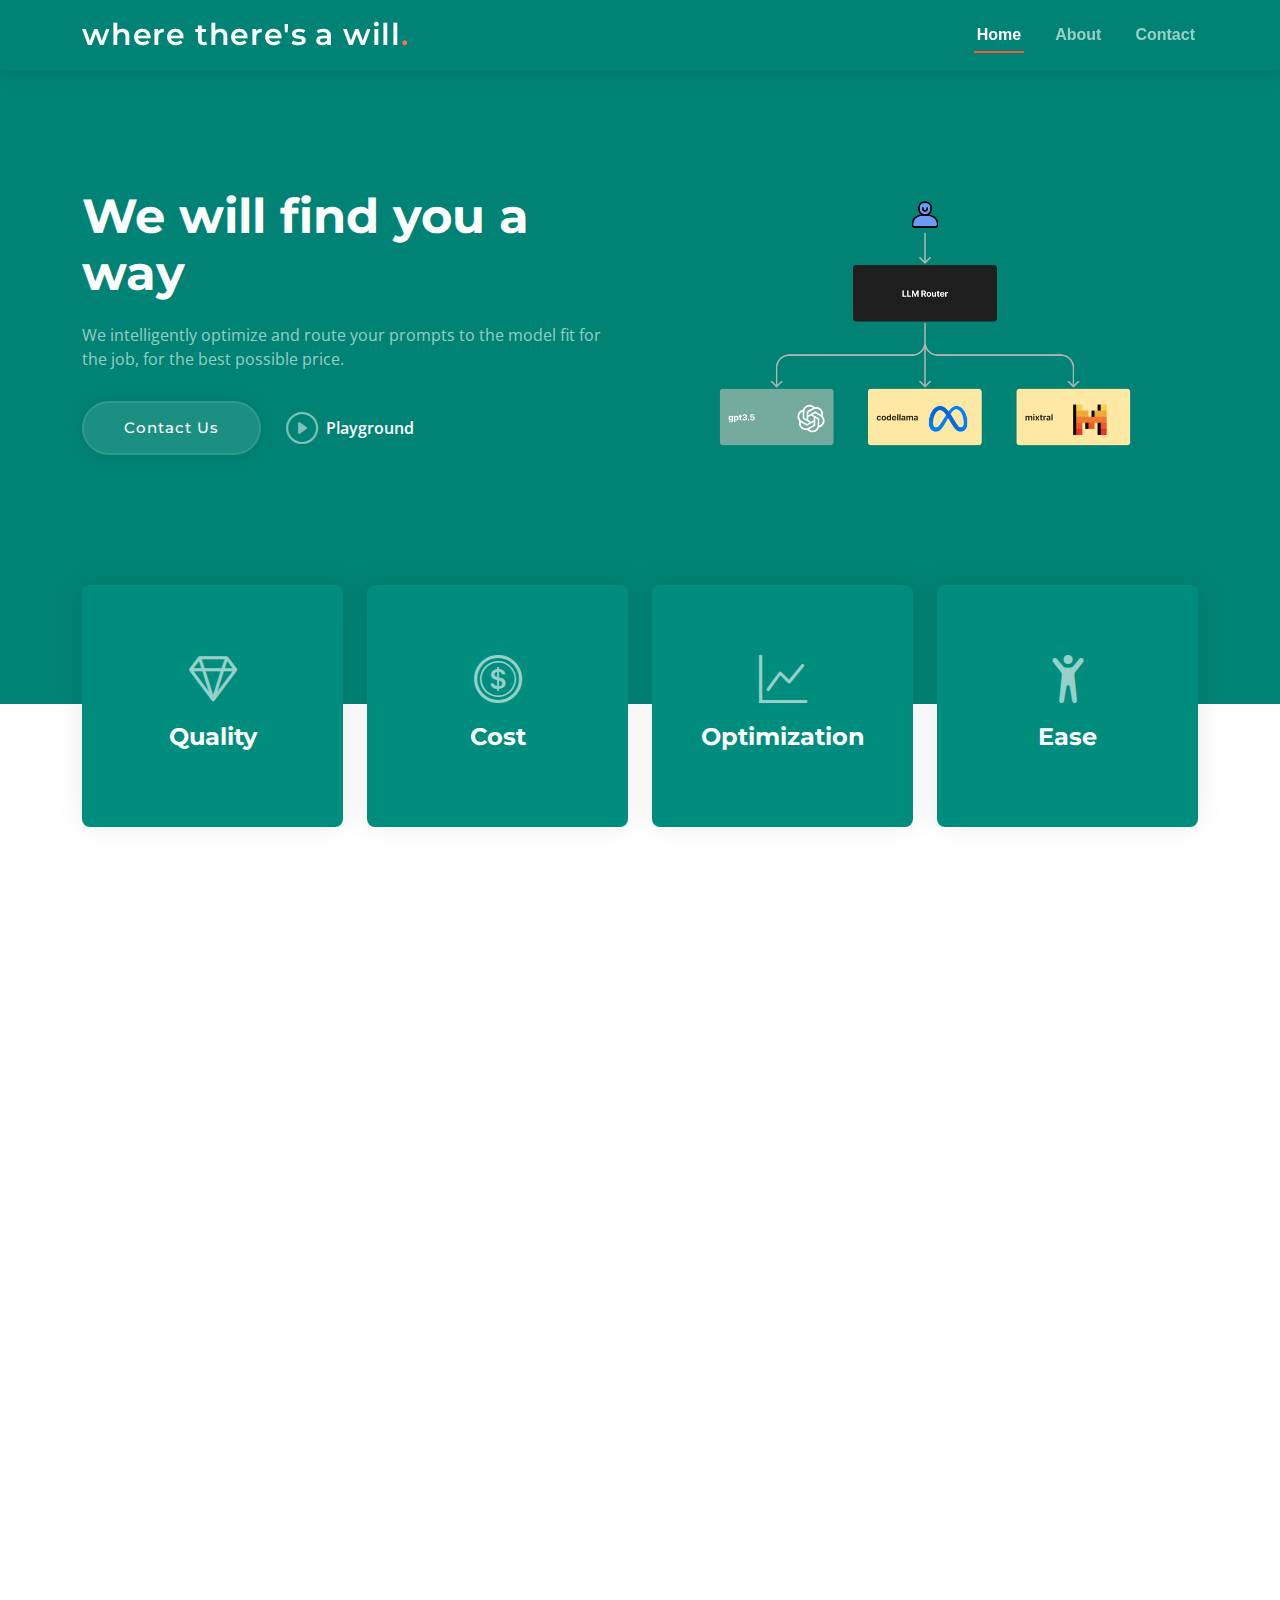
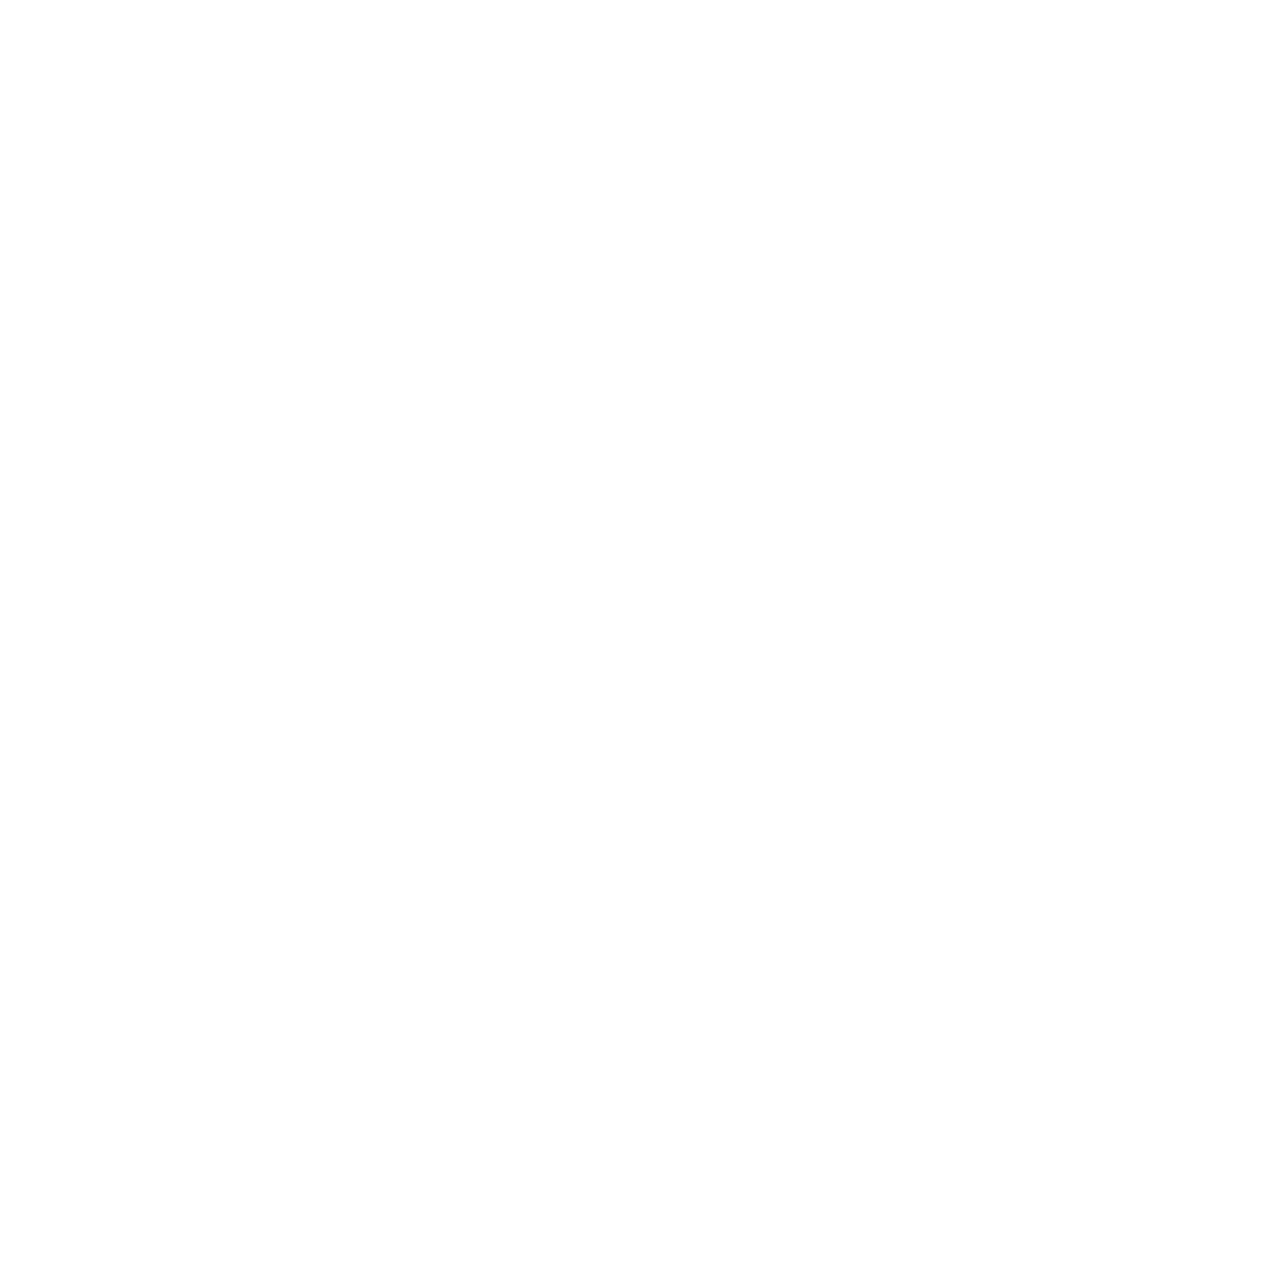
<file: index.html>
<!DOCTYPE html>
<html lang="en">

<head>
  <meta charset="utf-8">
  <meta content="width=device-width, initial-scale=1.0" name="viewport">

  <title>where there's a will</title>

  <!-- Google Fonts -->
  <link rel="preconnect" href="https://fonts.googleapis.com">
  <link rel="preconnect" href="https://fonts.gstatic.com" crossorigin>
  <link
    href="https://fonts.googleapis.com/css2?family=Open+Sans:ital,wght@0,300;0,400;0,500;0,600;0,700;1,300;1,400;1,600;1,700&family=Montserrat:ital,wght@0,300;0,400;0,500;0,600;0,700;1,300;1,400;1,500;1,600;1,700&family=Raleway:ital,wght@0,300;0,400;0,500;0,600;0,700;1,300;1,400;1,500;1,600;1,700&display=swap"
    rel="stylesheet">

  <!-- Vendor CSS Files -->
  <link href="assets/vendor/bootstrap/css/bootstrap.min.css" rel="stylesheet">
  <link href="assets/vendor/bootstrap-icons/bootstrap-icons.css" rel="stylesheet">
  <link href="assets/vendor/aos/aos.css" rel="stylesheet">
  <link href="assets/vendor/swiper/swiper-bundle.min.css" rel="stylesheet">

  <!-- Template Main CSS File -->
  <link href="assets/css/main.css" rel="stylesheet">

</head>

<body>

  <!-- ======= Header ======= -->

  <header id="header" class="header d-flex align-items-center">

    <div class="container-fluid container-xl d-flex align-items-center justify-content-between">
      <a href="index.html" class="logo d-flex align-items-center">
        <!-- Uncomment the line below if you also wish to use an image logo -->
        <!-- <img src="assets/img/logo.png" alt=""> -->
        <h1>where there's a will<span>.</span></h1>
      </a>
      <nav id="navbar" class="navbar">
        <ul>
          <li><a href="#hero">Home</a></li>
          <li><a href="#about">About</a></li>
          <li><a href="#contact">Contact</a></li>
        </ul>
      </nav><!-- .navbar -->

      <i class="mobile-nav-toggle mobile-nav-show bi bi-list"></i>
      <i class="mobile-nav-toggle mobile-nav-hide d-none bi bi-x"></i>

    </div>
  </header><!-- End Header -->
  <!-- End Header -->

  <!-- ======= Hero Section ======= -->
  <section id="hero" class="hero">
    <div class="container position-relative">
      <div class="row gy-5" data-aos="fade-in">
        <div class="col-lg-6 order-2 order-lg-1 d-flex flex-column justify-content-center text-center text-lg-start">
          <h2>We will find you a way</h2>
          <p>We intelligently optimize and route your prompts to the model fit for the job, for the best possible price.
          </p>
          <div class="d-flex justify-content-center justify-content-lg-start">
            <a href="#contact" class="btn-get-started">Contact Us</a>
            <a href="#playground"
              class="btn-watch-video d-flex align-items-center"><i
                class="bi bi-play-circle"></i><span>Playground</span></a>
          </div>
        </div>
        <div class="col-lg-6 order-1 order-lg-2">
          <img src="assets/img/hero-img.png" class="img-fluid" alt="">
        </div>
      </div>
    </div>

    <div class="icon-boxes position-relative">
      <div class="container position-relative">
        <div class="row gy-4 mt-5">

          <div class="col-xl-3 col-md-6" data-aos="fade-up" data-aos-delay="100">
            <div class="icon-box">
              <div class="icon"><i class="bi bi-gem"></i></div>
              <h4 class="title"><a class="stretched-link">Quality</a></h4>
            </div>
          </div><!--End Icon Box -->

          <div class="col-xl-3 col-md-6" data-aos="fade-up" data-aos-delay="200">
            <div class="icon-box">
              <div class="icon"><i class="bi bi-coin"></i></div>
              <h4 class="title"><a class="stretched-link">Cost</a></h4>
            </div>
          </div><!--End Icon Box -->

          <div class="col-xl-3 col-md-6" data-aos="fade-up" data-aos-delay="300">
            <div class="icon-box">
              <div class="icon"><i class="bi bi-graph-up"></i></div>
              <h4 class="title"><a class="stretched-link">Optimization</a></h4>
            </div>
          </div><!--End Icon Box -->

          <div class="col-xl-3 col-md-6" data-aos="fade-up" data-aos-delay="500">
            <div class="icon-box">
              <div class="icon"><i class="bi bi-person-arms-up"></i></div>
              <h4 class="title"><a class="stretched-link">Ease</a></h4>
            </div>
          </div><!--End Icon Box -->

        </div>
      </div>
    </div>

    </div>
  </section>
  <!-- End Hero Section -->

  <main id="main">

    <!-- ======= About Us Section ======= -->
    <section id="about" class="about">
      <div class="container" data-aos="fade-up">

        <div class="section-header">
          <h2>About Us</h2>
          <p>We are an ambitious team of engineers with extensive experience in training, deploying, and using LLM's in production applications. We believe that the interface to LLM's should be as simple as possible; you focus on the product, we focus on giving you the best model for the job. Let's build together!</p>
        </div>

        <div class="row gy-4">
          <div class="col-lg-6">
            <img src="assets/img/about-2.webp" class="img-fluid rounded-4 mb-4" alt="">
            </div>
          <div class="col-lg-6">
            <div class="content ps-0 ps-lg-5">
              <p>
                We provide a unified stack that allows you to treat inference as a black box. 
              </p>
              <ul>
                <li><i class="bi bi-check-circle-fill"></i> Routing to the most cost effective model for the job
                </li>
                <li><i class="bi bi-check-circle-fill"></i> Optimizing your prompts to save cost and maximize model performance
                </li>
                <li><i class="bi bi-check-circle-fill"></i> Increase uptime and model-associated reliability
                  </li>
              </ul>
              <p>
                Given the variety of models available – each with a different price, performance, and reliability – the decision of which model to use should be dynamic and task-dependent.
            </div>
          </div>
        </div>

      </div>
    </section><!-- End About Us Section -->
    </section><!-- End Portfolio Section -->

    <!-- ======= Contact Section ======= -->
    <section id="contact" class="contact">
      <div class="container" data-aos="fade-up">

        <div class="section-header">
          <h2>Contact</h2>
          <p>Reach out to us to discuss your use case</p>
        </div>

        <div class="row gx-lg-0 gy-4">

          <div class="col-lg-4">

            <div class="info-container d-flex flex-column align-items-center justify-content-center">

              <div class="info-item d-flex">
                <i class="bi bi-envelope flex-shrink-0"></i>
                <div>
                  <h4>Email:</h4>
                  <a href="mailto:info@wheretheresawill.app" target="_blank">info@wheretheresawill.app</a>
                </div>
              </div><!-- End Info Item -->
              <div class="info-item d-flex">
                <i class="bi bi-calendar-event flex-shrink-0"></i>
                <div>
                  <h4>Calendly:</h4>
                  <a href="https://calendly.com/abhinavpola7/15min" target="_blank">Schedule a Meeting</a>
                </div>
              </div><!-- End Info Item -->
            </div>

          </div>

          <div class="col-lg-8">
            <form action="forms/contact.php" method="post" role="form" class="php-email-form">
              <div class="row">
                <div class="col-md-6 form-group">
                  <input type="text" name="name" class="form-control" id="name" placeholder="Your Name" required>
                </div>
                <div class="col-md-6 form-group mt-3 mt-md-0">
                  <input type="email" class="form-control" name="email" id="email" placeholder="Your Email" required>
                </div>
              </div>
              <div class="form-group mt-3">
                <input type="text" class="form-control" name="subject" id="subject" placeholder="Subject" required>
              </div>
              <div class="form-group mt-3">
                <textarea class="form-control" name="message" rows="7" placeholder="Message" required></textarea>
              </div>
              <div class="my-3">
                <div class="loading">Loading</div>
                <div class="error-message"></div>
                <div class="sent-message">Your message has been sent. Thank you!</div>
              </div>
              <div class="text-center"><button type="submit">Send Message</button></div>
            </form>
          </div><!-- End Contact Form -->

        </div>

      </div>
    </section><!-- End Contact Section -->
    <!-- ======= Call To Action Section ======= -->
    <section id="playground" class="call-to-action">
      <div class="container text-center" data-aos="zoom-out">
        <h3>Playground Coming Soon...</h3>
        <p>We are building an application for you to experiment with our API and visualize the impact.
        </p>
        <a class="cta-btn" href="#">Coming Soon</a>
      </div>
    </section><!-- End Call To Action Section -->

  </main><!-- End #main -->

  <a href="#" class="scroll-top d-flex align-items-center justify-content-center"><i
      class="bi bi-arrow-up-short"></i></a>

  <div id="preloader"></div>

  <!-- Vendor JS Files -->
  <script src="assets/vendor/bootstrap/js/bootstrap.bundle.min.js"></script>
  <script src="assets/vendor/aos/aos.js"></script>
  <script src="assets/vendor/purecounter/purecounter_vanilla.js"></script>
  <script src="assets/vendor/swiper/swiper-bundle.min.js"></script>
  <script src="assets/vendor/isotope-layout/isotope.pkgd.min.js"></script>
  <script src="assets/vendor/php-email-form/validate.js"></script>

  <!-- Template Main JS File -->
  <script src="assets/js/main.js"></script>

</body>

</html>
</file>
<file: assets/css/main.css>
/**
* Template Name: Impact
* Template URL: https://bootstrapmade.com/impact-bootstrap-business-website-template/
* Updated: Apr 4 2024 with Bootstrap v5.3.3
* Author: BootstrapMade.com
* License: https://bootstrapmade.com/license/
*/

/*--------------------------------------------------------------
# Set main reusable colors and fonts using CSS variables
# Learn more about CSS variables at https://developer.mozilla.org/en-US/docs/Web/CSS/Using_CSS_custom_properties
--------------------------------------------------------------*/
/* Fonts */
:root {
  --font-default: "Open Sans", system-ui, -apple-system, "Segoe UI", Roboto, "Helvetica Neue", Arial, "Noto Sans", "Liberation Sans", sans-serif, "Apple Color Emoji", "Segoe UI Emoji", "Segoe UI Symbol", "Noto Color Emoji";
  --font-primary: "Montserrat", sans-serif;
  --font-secondary: "Poppins", sans-serif;
}

/* Colors */
:root {
  --color-default: #222222;
  --color-primary: #008374;
  --color-secondary: #f85a40;
}

/* Smooth scroll behavior */
:root {
  scroll-behavior: smooth;
}

/*--------------------------------------------------------------
# General
--------------------------------------------------------------*/
body {
  font-family: var(--font-default);
  color: var(--color-default);
}

a {
  color: var(--color-primary);
  text-decoration: none;
}

a:hover {
  color: #00b6a1;
  text-decoration: none;
}

h1,
h2,
h3,
h4,
h5,
h6 {
  font-family: var(--font-primary);
}

/*--------------------------------------------------------------
# Sections & Section Header
--------------------------------------------------------------*/
section {
  padding: 60px 0;
  overflow: hidden;
  scroll-margin-top: 70px;
  overflow: clip;
}

.sections-bg {
  background-color: #f6f6f6;
}

.section-header {
  text-align: center;
  padding-bottom: 60px;
}

.section-header h2 {
  font-size: 32px;
  font-weight: 600;
  margin-bottom: 20px;
  padding-bottom: 20px;
  position: relative;
}

.section-header h2:after {
  content: "";
  position: absolute;
  display: block;
  width: 50px;
  height: 3px;
  background: var(--color-primary);
  left: 0;
  right: 0;
  bottom: 0;
  margin: auto;
}

.section-header p {
  margin-bottom: 0;
  color: #6f6f6f;
}

/*--------------------------------------------------------------
# Breadcrumbs
--------------------------------------------------------------*/
.breadcrumbs .page-header {
  padding: 60px 0 60px 0;
  min-height: 20vh;
  position: relative;
  background-color: var(--color-primary);
}

.breadcrumbs .page-header h2 {
  font-size: 56px;
  font-weight: 500;
  color: #fff;
  font-family: var(--font-secondary);
}

.breadcrumbs .page-header p {
  color: rgba(255, 255, 255, 0.8);
}

.breadcrumbs nav {
  background-color: #f6f6f6;
  padding: 20px 0;
}

.breadcrumbs nav ol {
  display: flex;
  flex-wrap: wrap;
  list-style: none;
  margin: 0;
  padding: 0;
  font-size: 16px;
  font-weight: 600;
  color: var(--color-default);
}

.breadcrumbs nav ol a {
  color: var(--color-primary);
  transition: 0.3s;
}

.breadcrumbs nav ol a:hover {
  text-decoration: underline;
}

.breadcrumbs nav ol li+li {
  padding-left: 10px;
}

.breadcrumbs nav ol li+li::before {
  display: inline-block;
  padding-right: 10px;
  color: var(--color-secondary);
  content: "/";
}

/*--------------------------------------------------------------
# Scroll top button
--------------------------------------------------------------*/
.scroll-top {
  position: fixed;
  visibility: hidden;
  opacity: 0;
  right: 15px;
  bottom: -15px;
  z-index: 99999;
  background: var(--color-secondary);
  width: 44px;
  height: 44px;
  border-radius: 50px;
  transition: all 0.4s;
}

.scroll-top i {
  font-size: 24px;
  color: #fff;
  line-height: 0;
}

.scroll-top:hover {
  background: rgba(248, 90, 64, 0.8);
  color: #fff;
}

.scroll-top.active {
  visibility: visible;
  opacity: 1;
  bottom: 15px;
}

/*--------------------------------------------------------------
# Preloader
--------------------------------------------------------------*/
#preloader {
  position: fixed;
  inset: 0;
  z-index: 999999;
  overflow: hidden;
  background: #fff;
  transition: all 0.6s ease-out;
}

#preloader:before {
  content: "";
  position: fixed;
  top: calc(50% - 30px);
  left: calc(50% - 30px);
  border: 6px solid #fff;
  border-color: var(--color-primary) transparent var(--color-primary) transparent;
  border-radius: 50%;
  width: 60px;
  height: 60px;
  animation: animate-preloader 1.5s linear infinite;
}

@keyframes animate-preloader {
  0% {
    transform: rotate(0deg);
  }

  100% {
    transform: rotate(360deg);
  }
}

/*--------------------------------------------------------------
# Disable aos animation delay on mobile devices
--------------------------------------------------------------*/
@media screen and (max-width: 768px) {
  [data-aos-delay] {
    transition-delay: 0 !important;
  }
}

/*--------------------------------------------------------------
# Header
--------------------------------------------------------------*/

.header {
  transition: all 0.5s;
  z-index: 997;
  height: 90px;
  background-color: var(--color-primary);
}

.header.sticked {
  position: fixed;
  top: 0;
  right: 0;
  left: 0;
  height: 70px;
  box-shadow: 0px 2px 20px rgba(0, 0, 0, 0.1);
}

.header .logo img {
  max-height: 40px;
  margin-right: 6px;
}

.header .logo h1 {
  font-size: 30px;
  margin: 0;
  font-weight: 600;
  letter-spacing: 0.8px;
  color: #fff;
  font-family: var(--font-primary);
}

.header .logo h1 span {
  color: #f96f59;
}

.sticked-header-offset {
  margin-top: 70px;
}

/*--------------------------------------------------------------
# Desktop Navigation
--------------------------------------------------------------*/
@media (min-width: 1280px) {
  .navbar {
    padding: 0;
  }

  .navbar ul {
    margin: 0;
    padding: 0;
    display: flex;
    list-style: none;
    align-items: center;
  }

  .navbar li {
    position: relative;
  }

  .navbar>ul>li {
    white-space: nowrap;
    padding: 10px 0 10px 28px;
  }

  .navbar a,
  .navbar a:focus {
    display: flex;
    align-items: center;
    justify-content: space-between;
    padding: 0 3px;
    font-family: var(--font-secondary);
    font-size: 16px;
    font-weight: 600;
    color: rgba(255, 255, 255, 0.6);
    white-space: nowrap;
    transition: 0.3s;
    position: relative;
  }

  .navbar a i,
  .navbar a:focus i {
    font-size: 12px;
    line-height: 0;
    margin-left: 5px;
  }

  .navbar>ul>li>a:before {
    content: "";
    position: absolute;
    width: 100%;
    height: 2px;
    bottom: -6px;
    left: 0;
    background-color: var(--color-secondary);
    visibility: hidden;
    width: 0px;
    transition: all 0.3s ease-in-out 0s;
  }

  .navbar a:hover:before,
  .navbar li:hover>a:before,
  .navbar .active:before {
    visibility: visible;
    width: 100%;
  }

  .navbar a:hover,
  .navbar .active,
  .navbar .active:focus,
  .navbar li:hover>a {
    color: #fff;
  }

  .navbar .dropdown ul {
    display: block;
    position: absolute;
    left: 28px;
    top: calc(100% + 30px);
    margin: 0;
    padding: 10px 0;
    z-index: 99;
    opacity: 0;
    visibility: hidden;
    background: #fff;
    box-shadow: 0px 0px 30px rgba(127, 137, 161, 0.25);
    transition: 0.3s;
    border-radius: 4px;
  }

  .navbar .dropdown ul li {
    min-width: 200px;
  }

  .navbar .dropdown ul a {
    padding: 10px 20px;
    font-size: 15px;
    text-transform: none;
    font-weight: 600;
    color: #006a5d;
  }

  .navbar .dropdown ul a i {
    font-size: 12px;
  }

  .navbar .dropdown ul a:hover,
  .navbar .dropdown ul .active:hover,
  .navbar .dropdown ul li:hover>a {
    color: var(--color-secondary);
  }

  .navbar .dropdown:hover>ul {
    opacity: 1;
    top: 100%;
    visibility: visible;
  }

  .navbar .dropdown .dropdown ul {
    top: 0;
    left: calc(100% - 30px);
    visibility: hidden;
  }

  .navbar .dropdown .dropdown:hover>ul {
    opacity: 1;
    top: 0;
    left: 100%;
    visibility: visible;
  }
}

@media (min-width: 1280px) and (max-width: 1600px) {
  .navbar .dropdown .dropdown ul {
    left: -90%;
  }

  .navbar .dropdown .dropdown:hover>ul {
    left: -100%;
  }
}

@media (min-width: 1280px) {

  .mobile-nav-show,
  .mobile-nav-hide {
    display: none;
  }
}

/*--------------------------------------------------------------
# Mobile Navigation
--------------------------------------------------------------*/
@media (max-width: 1279px) {
  .navbar {
    position: fixed;
    top: 0;
    right: -100%;
    width: 100%;
    max-width: 400px;
    bottom: 0;
    transition: 0.3s;
    z-index: 9997;
  }

  .navbar ul {
    position: absolute;
    inset: 0;
    padding: 50px 0 10px 0;
    margin: 0;
    background: rgba(0, 131, 116, 0.9);
    overflow-y: auto;
    transition: 0.3s;
    z-index: 9998;
  }

  .navbar a,
  .navbar a:focus {
    display: flex;
    align-items: center;
    justify-content: space-between;
    padding: 10px 20px;
    font-family: var(--font-primary);
    font-size: 15px;
    font-weight: 600;
    color: rgba(255, 255, 255, 0.7);
    white-space: nowrap;
    transition: 0.3s;
  }

  .navbar a i,
  .navbar a:focus i {
    font-size: 12px;
    line-height: 0;
    margin-left: 5px;
  }

  .navbar a:hover,
  .navbar .active,
  .navbar .active:focus,
  .navbar li:hover>a {
    color: #fff;
  }

  .navbar .getstarted,
  .navbar .getstarted:focus {
    background: var(--color-primary);
    padding: 8px 20px;
    border-radius: 4px;
    margin: 15px;
    color: #fff;
  }

  .navbar .getstarted:hover,
  .navbar .getstarted:focus:hover {
    color: #fff;
    background: rgba(0, 131, 116, 0.8);
  }

  .navbar .dropdown ul,
  .navbar .dropdown .dropdown ul {
    position: static;
    display: none;
    padding: 10px 0;
    margin: 10px 20px;
    transition: all 0.5s ease-in-out;
    background-color: #007466;
    border: 1px solid #006459;
  }

  .navbar .dropdown>.dropdown-active,
  .navbar .dropdown .dropdown>.dropdown-active {
    display: block;
  }

  .mobile-nav-show {
    color: rgba(255, 255, 255, 0.6);
    font-size: 28px;
    cursor: pointer;
    line-height: 0;
    transition: 0.5s;
    z-index: 9999;
    margin-right: 10px;
  }

  .mobile-nav-hide {
    color: #fff;
    font-size: 32px;
    cursor: pointer;
    line-height: 0;
    transition: 0.5s;
    position: fixed;
    right: 20px;
    top: 20px;
    z-index: 9999;
  }

  .mobile-nav-active {
    overflow: hidden;
  }

  .mobile-nav-active .navbar {
    right: 0;
  }

  .mobile-nav-active .navbar:before {
    content: "";
    position: fixed;
    inset: 0;
    background: rgba(0, 106, 93, 0.8);
    z-index: 9996;
  }
}

/*--------------------------------------------------------------
# About Us Section
--------------------------------------------------------------*/
.about h3 {
  font-weight: 700;
  font-size: 28px;
  margin-bottom: 20px;
  font-family: var(--font-secondary);
}

.about .call-us {
  left: 10%;
  right: 10%;
  bottom: 0;
  background-color: #fff;
  box-shadow: 0px 2px 25px rgba(0, 0, 0, 0.08);
  padding: 20px;
  text-align: center;
}

.about .call-us h4 {
  font-size: 24px;
  font-weight: 700;
  margin-bottom: 5px;
}

.about .call-us p {
  font-size: 28px;
  font-weight: 700;
  color: var(--color-primary);
}

.about .content ul {
  list-style: none;
  padding: 0;
}

.about .content ul li {
  padding: 0 0 10px 30px;
  position: relative;
}

.about .content ul i {
  position: absolute;
  font-size: 20px;
  left: 0;
  top: -3px;
  color: var(--color-primary);
}

.about .content p:last-child {
  margin-bottom: 0;
}

.about .play-btn {
  width: 94px;
  height: 94px;
  background: radial-gradient(var(--color-primary) 50%, rgba(0, 131, 116, 0.4) 52%);
  border-radius: 50%;
  display: block;
  position: absolute;
  left: calc(50% - 47px);
  top: calc(50% - 47px);
  overflow: hidden;
}

.about .play-btn:before {
  content: "";
  position: absolute;
  width: 120px;
  height: 120px;
  animation-delay: 0s;
  animation: pulsate-btn 2s;
  animation-direction: forwards;
  animation-iteration-count: infinite;
  animation-timing-function: steps;
  opacity: 1;
  border-radius: 50%;
  border: 5px solid rgba(0, 131, 116, 0.7);
  top: -15%;
  left: -15%;
  background: rgba(198, 16, 0, 0);
}

.about .play-btn:after {
  content: "";
  position: absolute;
  left: 50%;
  top: 50%;
  transform: translateX(-40%) translateY(-50%);
  width: 0;
  height: 0;
  border-top: 10px solid transparent;
  border-bottom: 10px solid transparent;
  border-left: 15px solid #fff;
  z-index: 100;
  transition: all 400ms cubic-bezier(0.55, 0.055, 0.675, 0.19);
}

.about .play-btn:hover:before {
  content: "";
  position: absolute;
  left: 50%;
  top: 50%;
  transform: translateX(-40%) translateY(-50%);
  width: 0;
  height: 0;
  border: none;
  border-top: 10px solid transparent;
  border-bottom: 10px solid transparent;
  border-left: 15px solid #fff;
  z-index: 200;
  animation: none;
  border-radius: 0;
}

.about .play-btn:hover:after {
  border-left: 15px solid var(--color-primary);
  transform: scale(20);
}

@keyframes pulsate-btn {
  0% {
    transform: scale(0.6, 0.6);
    opacity: 1;
  }

  100% {
    transform: scale(1, 1);
    opacity: 0;
  }
}

/*--------------------------------------------------------------
# Call To Action Section
--------------------------------------------------------------*/
.call-to-action .container {
  background: linear-gradient(rgba(0, 0, 0, 0.5), rgba(0, 0, 0, 0.5)), url("../img/cta-bg.jpg") center center;
  background-size: cover;
  padding: 100px 60px;
  border-radius: 15px;
  overflow: hidden;
}

.call-to-action h3 {
  color: #fff;
  font-size: 28px;
  font-weight: 700;
  margin-bottom: 20px;
}

.call-to-action p {
  color: #fff;
  margin-bottom: 20px;
}

.call-to-action .play-btn {
  width: 94px;
  height: 94px;
  margin-bottom: 20px;
  background: radial-gradient(var(--color-primary) 50%, rgba(0, 131, 116, 0.4) 52%);
  border-radius: 50%;
  display: inline-block;
  position: relative;
  overflow: hidden;
}

.call-to-action .play-btn:before {
  content: "";
  position: absolute;
  width: 120px;
  height: 120px;
  animation-delay: 0s;
  animation: pulsate-btn 2s;
  animation-direction: forwards;
  animation-iteration-count: infinite;
  animation-timing-function: steps;
  opacity: 1;
  border-radius: 50%;
  border: 5px solid rgba(0, 131, 116, 0.7);
  top: -15%;
  left: -15%;
  background: rgba(198, 16, 0, 0);
}

.call-to-action .play-btn:after {
  content: "";
  position: absolute;
  left: 50%;
  top: 50%;
  transform: translateX(-40%) translateY(-50%);
  width: 0;
  height: 0;
  border-top: 10px solid transparent;
  border-bottom: 10px solid transparent;
  border-left: 15px solid #fff;
  z-index: 100;
  transition: all 400ms cubic-bezier(0.55, 0.055, 0.675, 0.19);
}

.call-to-action .play-btn:hover:before {
  content: "";
  position: absolute;
  left: 50%;
  top: 50%;
  transform: translateX(-40%) translateY(-50%);
  width: 0;
  height: 0;
  border: none;
  border-top: 10px solid transparent;
  border-bottom: 10px solid transparent;
  border-left: 15px solid #fff;
  z-index: 200;
  animation: none;
  border-radius: 0;
}

.call-to-action .play-btn:hover:after {
  border-left: 15px solid var(--color-primary);
  transform: scale(20);
}

.call-to-action .cta-btn {
  font-family: var(--font-primary);
  font-weight: 500;
  font-size: 16px;
  letter-spacing: 1px;
  display: inline-block;
  padding: 12px 48px;
  border-radius: 50px;
  transition: 0.5s;
  margin: 10px;
  border: 2px solid #fff;
  color: #fff;
}

.call-to-action .cta-btn:hover {
  background: var(--color-primary);
  border: 2px solid var(--color-primary);
}

@keyframes pulsate-btn {
  0% {
    transform: scale(0.6, 0.6);
    opacity: 1;
  }

  100% {
    transform: scale(1, 1);
    opacity: 0;
  }
}

/*--------------------------------------------------------------
# Contact Section
--------------------------------------------------------------*/
.contact .info-container {
  background-color: var(--color-primary);
  height: 100%;
  padding: 20px;
  border-radius: 10px 0 0 10px;
  box-shadow: 0px 2px 25px rgba(0, 0, 0, 0.1);
}

.contact .info-item {
  width: 100%;
  background-color: #009282;
  margin-bottom: 20px;
  padding: 20px;
  border-radius: 10px;
  color: #fff;
}

.contact .info-item:last-child {
  margin-bottom: 0;
}

.contact .info-item i {
  font-size: 20px;
  color: #fff;
  float: left;
  width: 44px;
  height: 44px;
  background-color: rgba(255, 255, 255, 0.2);
  display: flex;
  justify-content: center;
  align-items: center;
  border-radius: 50px;
  transition: all 0.3s ease-in-out;
  margin-right: 15px;
}

.contact .info-item h4 {
  padding: 0;
  font-size: 20px;
  font-weight: 600;
  margin-bottom: 5px;
}

.contact .info-item p {
  padding: 0;
  margin-bottom: 0;
  font-size: 14px;
}

.contact .info-item:hover i {
  background: #fff;
  color: var(--color-primary);
}

.contact .php-email-form {
  width: 100%;
  height: 100%;
  background: #fff;
  box-shadow: 0px 2px 25px rgba(0, 0, 0, 0.1);
  padding: 30px;
  border-radius: 0 10px 10px 0;
}

.contact .php-email-form .form-group {
  padding-bottom: 8px;
}

.contact .php-email-form .error-message {
  display: none;
  color: #fff;
  background: #df1529;
  text-align: left;
  padding: 15px;
  font-weight: 600;
}

.contact .php-email-form .error-message br+br {
  margin-top: 25px;
}

.contact .php-email-form .sent-message {
  display: none;
  color: #fff;
  background: #059652;
  text-align: center;
  padding: 15px;
  font-weight: 600;
}

.contact .php-email-form .loading {
  display: none;
  background: #fff;
  text-align: center;
  padding: 15px;
}

.contact .php-email-form .loading:before {
  content: "";
  display: inline-block;
  border-radius: 50%;
  width: 24px;
  height: 24px;
  margin: 0 10px -6px 0;
  border: 3px solid #059652;
  border-top-color: #fff;
  animation: animate-loading 1s linear infinite;
}

.contact .php-email-form input,
.contact .php-email-form textarea {
  border-radius: 0;
  box-shadow: none;
  font-size: 14px;
}

.contact .php-email-form input[type=text],
.contact .php-email-form input[type=email],
.contact .php-email-form textarea {
  padding: 12px 15px;
}

.contact .php-email-form input[type=text]:focus,
.contact .php-email-form input[type=email]:focus,
.contact .php-email-form textarea:focus {
  border-color: var(--color-primary);
}

.contact .php-email-form textarea {
  padding: 10px 12px;
}

.contact .php-email-form button[type=submit] {
  background: var(--color-primary);
  border: 0;
  padding: 14px 45px;
  color: #fff;
  transition: 0.4s;
  border-radius: 50px;
}

.contact .php-email-form button[type=submit]:hover {
  background: rgba(0, 131, 116, 0.8);
}

@keyframes animate-loading {
  0% {
    transform: rotate(0deg);
  }

  100% {
    transform: rotate(360deg);
  }
}

/*--------------------------------------------------------------
# Hero Section
--------------------------------------------------------------*/
.hero {
  width: 100%;
  position: relative;
  background: var(--color-primary);
  padding: 60px 0 0 0;
}

@media (min-width: 1365px) {
  .hero {
    background-attachment: fixed;
  }
}

.hero h2 {
  font-size: 48px;
  font-weight: 700;
  margin-bottom: 20px;
  color: #fff;
}

.hero p {
  color: rgba(255, 255, 255, 0.6);
  font-weight: 400;
  margin-bottom: 30px;
}

.hero .btn-get-started {
  font-family: var(--font-primary);
  font-weight: 500;
  font-size: 15px;
  letter-spacing: 1px;
  display: inline-block;
  padding: 14px 40px;
  border-radius: 50px;
  transition: 0.3s;
  color: #fff;
  background: rgba(255, 255, 255, 0.1);
  box-shadow: 0 0 15px rgba(0, 0, 0, 0.08);
  border: 2px solid rgba(255, 255, 255, 0.1);
}

.hero .btn-get-started:hover {
  border-color: rgba(255, 255, 255, 0.5);
}

.hero .btn-watch-video {
  font-size: 16px;
  transition: 0.5s;
  margin-left: 25px;
  color: #fff;
  font-weight: 600;
}

.hero .btn-watch-video i {
  color: rgba(255, 255, 255, 0.5);
  font-size: 32px;
  transition: 0.3s;
  line-height: 0;
  margin-right: 8px;
}

.hero .btn-watch-video:hover i {
  color: #fff;
}

@media (max-width: 640px) {
  .hero h2 {
    font-size: 36px;
  }

  .hero .btn-get-started,
  .hero .btn-watch-video {
    font-size: 14px;
  }
}

.hero .icon-boxes {
  padding-bottom: 60px;
}

@media (min-width: 1200px) {
  .hero .icon-boxes:before {
    content: "";
    position: absolute;
    bottom: 0;
    left: 0;
    right: 0;
    height: calc(50% + 20px);
    background-color: #fff;
  }
}

.hero .icon-box {
  padding: 60px 30px;
  position: relative;
  overflow: hidden;
  background: #008d7d;
  box-shadow: 0 0 29px 0 rgba(0, 0, 0, 0.08);
  transition: all 0.3s ease-in-out;
  border-radius: 8px;
  z-index: 1;
  height: 100%;
  width: 100%;
  text-align: center;
}

.hero .icon-box .title {
  font-weight: 700;
  margin-bottom: 15px;
  font-size: 24px;
}

.hero .icon-box .title a {
  color: #fff;
  transition: 0.3s;
}

.hero .icon-box .icon {
  margin-bottom: 20px;
  padding-top: 10px;
  display: inline-block;
  transition: all 0.3s ease-in-out;
  font-size: 48px;
  line-height: 1;
  color: rgba(255, 255, 255, 0.6);
}

.hero .icon-box:hover {
  background: #009786;
}

.hero .icon-box:hover .title a,
.hero .icon-box:hover .icon {
  color: #fff;
}
</file>
